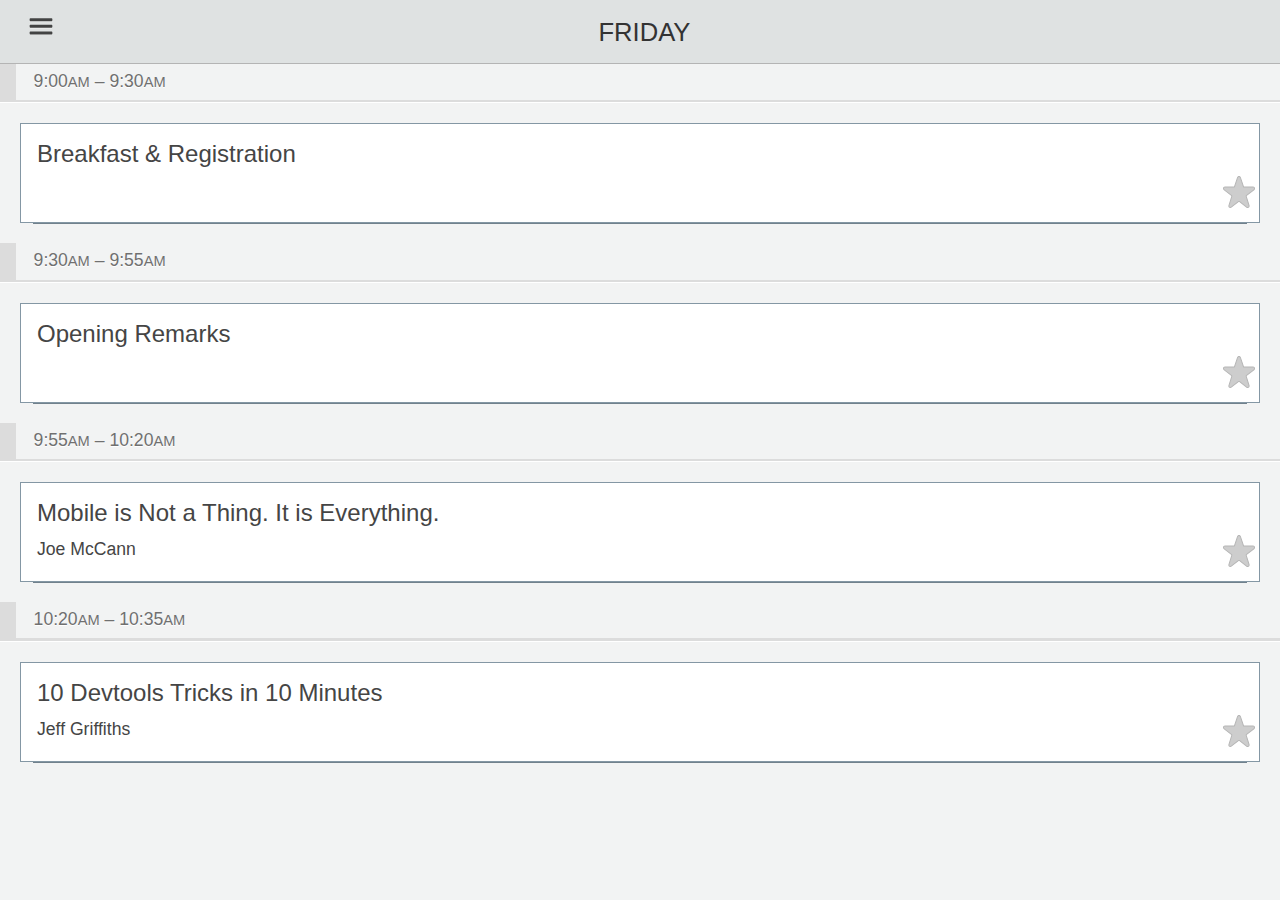
<file: index.html>
<!DOCTYPE HTML>
<!--
Copyright (c) 2013 Adobe Systems Incorporated. All rights reserved.

Licensed under the Apache License, Version 2.0 (the "License");
you may not use this file except in compliance with the License.
You may obtain a copy of the License at

http://www.apache.org/licenses/LICENSE-2.0

Unless required by applicable law or agreed to in writing, software
distributed under the License is distributed on an "AS IS" BASIS,
WITHOUT WARRANTIES OR CONDITIONS OF ANY KIND, either express or implied.
See the License for the specific language governing permissions and
limitations under the License.
-->
<html>
<head>
    <meta http-equiv="content-type" content="text/html; charset=utf-8">
    <meta name="viewport" content="user-scalable=no, initial-scale=1, width=device-width, height=device-height" />
    <meta name="apple-mobile-web-app-capable" content="yes" />
    
    <title>CssConf</title>
    <link rel="stylesheet" href="css/pull-to-action.css" type="text/css" media="screen" charset="utf-8">
    <link rel="stylesheet" href="css/anyconference.css" type="text/css" media="screen" charset="utf-8">
</head>
<body>

    <div id="main"></div>
    
    <!--<script src="cordova-2.7.0.js"></script>-->
    <script src="js/third-party/jquery-2.0.1.js"></script>
    <script src="js/third-party/underscore.js"></script>
    <script src="js/third-party/backbone.js"></script>
    <script src="js/third-party/backbone.layoutmanager.js"></script>
    <script src="js/third-party/Points.js"></script>
    <script src="js/third-party/moment.min.js"></script>
    <script src="js/third-party/iscroll.js"></script>
    <script src="js/app/components/pull-to-action.js"></script>
    <script data-main="js/app.js" src="js/third-party/require.js"></script>
</body>
</html>
</file>
<file: css/pull-to-action.css>
/*
Copyright (c) 2013 Adobe Systems Incorporated. All rights reserved.

Licensed under the Apache License, Version 2.0 (the "License");
you may not use this file except in compliance with the License.
You may obtain a copy of the License at

http://www.apache.org/licenses/LICENSE-2.0

Unless required by applicable law or agreed to in writing, software
distributed under the License is distributed on an "AS IS" BASIS,
WITHOUT WARRANTIES OR CONDITIONS OF ANY KIND, either express or implied.
See the License for the specific language governing permissions and
limitations under the License.
*/
.pta-wrapper {
  height: 100%;
  overflow-y: auto;
  -webkit-overflow-scrolling: touch;
  position: relative;
}


.pta-scroller{
  min-height: 100%;
  -webkit-transform: translateZ(0);
}

.pta-message {
  box-sizing: border-box;
  -webkit-perspective: 600;
  
  height: 5rem;
  width: 100%;
  color: black;

  /* Position not 'absolute' because iOS would add the element's height to the container's content box when it's negatively offset at the bottom. Bug? */
  position: fixed; 
  z-index: -1;
  left: 0;
  bottom: -5rem;
}

.pta-release,
.pta-pull {
  display: block;
  width: 100%;
  position: absolute;
  padding: 1rem 2rem;
  -webkit-transition: -webkit-transform 0.3s ease-out;
  -webkit-backface-visibility: hidden;
  background: black;
}

.pta-release{
  -webkit-transform: rotateX(-180deg);
  background: crimson;
}

.pta-state-release .pta-pull{
  -webkit-transform: rotateX(180deg);
}
.pta-state-release .pta-release{
  -webkit-transform: rotateX(0);
}
</file>
<file: css/anyconference.css>
/*
Copyright (c) 2013 Adobe Systems Incorporated. All rights reserved.

Licensed under the Apache License, Version 2.0 (the "License");
you may not use this file except in compliance with the License.
You may obtain a copy of the License at

http://www.apache.org/licenses/LICENSE-2.0

Unless required by applicable law or agreed to in writing, software
distributed under the License is distributed on an "AS IS" BASIS,
WITHOUT WARRANTIES OR CONDITIONS OF ANY KIND, either express or implied.
See the License for the specific language governing permissions and
limitations under the License.
*/
#content {
    position: absolute;
    top: 4rem;
    left: 0;
    bottom: 0;
    width: 100%;
    overflow: hidden;
    background: #fff;
}

.all-details-wrap {
    position: absolute;
    width: 100%;
    top: 0;
    bottom: 0;
}

.item-details-wrap {
    position: absolute;
    width: 100%;
    top: 0;
    bottom: 0;
    overflow: auto;
    -webkit-overflow-scrolling: touch;
}

.anyconf-utils-right input[type="checkbox"]:checked + .topcoat-checkbox-label-star.topcoat-checkbox-label--right:after,
.anyconf-utils-right input[type="checkbox"]:checked + .topcoat-checkbox-label-heart.topcoat-checkbox-label--right:after {
    margin-left: -1px;
    background-size: 27px;
    margin-top: 1px;
}

.fixed {
    position: fixed
}

.top {
    top: 0
}

.item-list,
.item-page,
.item-details {
  position: absolute;
  top: 0;
  left: 0;
  width: 100%;
  height: 100%;
  background: #ddd;
}
.anyconf-list__item .anyconf-list-label {
  padding: 0;
}
.topcoat-icon--arrow {
  height: 3.3rem;
  width: 50px;
  border-right: 1px solid #fff;
  vertical-align: top;
  background-image: url("../img/arrowdown.svg");
  background-position: center;
}
.topcoat-icon--blank {
  height: 3.3rem;
  width: 50px;
  border-right: 1px solid transparent;
  vertical-align: top;
}
.topcoat-icon--left-arrow {
    background-size: 40px;
    background-image: url("../img/arrowleft.svg");
    background-position: 50% 50%;
}
.topcoat-icon--star {
  height: 3.3rem;
  width: 50px;
  vertical-align: top;
  background-size: 40px;
  background-image: url("../img/staroff.svg");
  background-position: center;
}
.topcoat-icon--heart {
  height: 3.3rem;
  width: 50px;
  vertical-align: top;
  background-size: 40px;
  background-image: url("../img/heartoff.svg");
  background-position: center;
}

body {
  margin: 0;
  padding: 0;
  background: #000;
  color: #000;
  font: 16px helvetica, arial, sans-serif;
  font-weight: 200;
  /* This breaks custom fonts on Android -adeveria */
  /* text-rendering: optimizeLegibility; */
}


.topcoat-icon--menu-stack {
  background: url("../img/hamburger_dark.svg") no-repeat;
  -webkit-background-size: cover;
  -moz-background-size: cover;
  background-size: cover;
}


.quarter {
  width: 25%;
}
.half {
  width: 50%;
}
.three-quarters {
  width: 75%;
}
.third {
  width: 33.333%;
}
.two-thirds {
  width: 66.666%;
}
.full {
  width: 100%;
}


.left {
  text-align: left;
}
.center {
  text-align: center;
}
.right {
  text-align: right;
}


.reset-ui {
  -webkit-box-sizing: border-box;
  -moz-box-sizing: border-box;
  box-sizing: border-box;
  -webkit-background-clip: padding;
  -moz-background-clip: padding;
  background-clip: padding-box;
  position: relative;
  display: inline-block;
  vertical-align: top;
  padding: 0;
  margin: 0;
  font: inherit;
  color: inherit;
  background: transparent;
  border: none;
  cursor: default;
  -webkit-user-select: none;
  -moz-user-select: none;
  -ms-user-select: none;
  user-select: none;
  -o-text-overflow: ellipsis;
  text-overflow: ellipsis;
  white-space: nowrap;
  overflow: hidden;
}


.js-page-overlay,
.js-menu-overlay {
  position: absolute;
  top: 0;
  left: 0;
  width: 100%;
  height: 100%;
  opacity: 1;
  -webkit-transform: translateZ(0);
  -webkit-transition: opacity 0.2s;
  background: rgba(0,0,0,0.5);
}

.js-menu-overlay {
    z-index: 25;
}

.js-details-transition {
  -webkit-transition: all 0.3s;
}

.js-overlay-transition-out {
  -webkit-transition: opacity 0.5s;
  opacity: 0;
}

.js-page-overlay-removed {
  opacity: 0;
  -webkit-transition: opacity 0.3s;
}
.js-page-transition-in {
  -webkit-transition: all 0.2s;
  -webkit-transform: none;
}
.js-page-transition-out {
  -webkit-transition: all 0.2s;
  -webkit-transform: translateY(-100%) translateZ(0);
}
.js-menu-transition-in {
    -webkit-transition: all 0.2s;
    -webkit-transform: none;
}
.js-menu-transition-out {
    -webkit-transition: all 0.2s;
}

.js-menu-overlay-hidden {
    opacity: 0;
}

.js-menu-overlay-shown {
    opacity: 1;
}

.anyconf-label-status--next {
  text-align: right;
  background: #2d3033;
}
.anyconf-label-status--next:after {
  position: absolute;
  right: 0;
  top: 0;
  height: 90%;
  content: "UP NEXT";
  line-height: 2rem;
  font-size: 2rem;
  font-family: Helvetica;
  font-weight: 100;
  padding: 0.07rem 0.7rem;
  color: #fff;
  background: #2d3033;
  text-shadow: 0px -1px 0px #51740a;
}

.topcoat-view {
  border-radius: 6px;
}
.topcoat-navigation-bar__title {
  font-family: Helvetica;
  text-transform: uppercase;
  text-shadow: 0px 1px 0px #fff;
}
.topcoat-checkbox-label--left:before {
  margin-right: 15px;
}
.topcoat-checkbox-label--right:after {
  margin-left: 15px;
}
.topcoat-checkbox-label--left,
.topcoat-checkbox-label--right {
  box-sizing: border-box;
  padding: 0 1.25rem;
  margin: 5px;
  outline: none;
  font: 1em "Source Sans", helvetica, arial, sans-serif;
  font-weight: 200;
  line-height: 30px;
  vertical-align: top;
  user-select: none;
  -webkit-touch-callout: none;
  -webkit-user-select: none;
}
.topcoat-not-checkbox {
  color: #454545;
  padding: 0 1.25rem;
  text-shadow: 0 1px #fff;
  background-color: #fff;
  box-shadow: inset 0 1px #fff;
  border: 1px solid #a5a8a8;
  border-radius: 5px;
}
.topcoat-overlay {
  position: fixed;
  top: 30%;
  width: auto;
  height: auto;
  margin-left: 30%;
  margin-right: 30%;
  padding: 10px;
  text-align: center;
  background-color: rgba(51,51,51,0.9);
}

/*
 Button
 ------

 :active - Active state

 .is-active - Simulates an active state on mobile devices

 :disabled - Disabled state

 .is-disabled - Simulates a disabled state on mobile devices

    <a class="topcoat-button">Button</a>
    <a class="topcoat-button is-active">Button</a>
    <a class="topcoat-button is-disabled">Button</a>
*/
.topcoat-button,
.topcoat-button--quiet,
.topcoat-button--large,
.topcoat-button--large--quiet,
.topcoat-button--cta,
.topcoat-button--large--cta {
  position: relative;
  display: inline-block;
  vertical-align: top;
  -webkit-box-sizing: border-box;
  -moz-box-sizing: border-box;
  box-sizing: border-box;
  -webkit-background-clip: padding;
  -moz-background-clip: padding;
  background-clip: padding-box;
  padding: 0;
  margin: 0;
  font: inherit;
  color: inherit;
  background: transparent;
  border: none;
  cursor: default;
  -webkit-user-select: none;
  -moz-user-select: none;
  -ms-user-select: none;
  user-select: none;
  -o-text-overflow: ellipsis;
  text-overflow: ellipsis;
  white-space: nowrap;
  overflow: hidden;
  padding: 0 1.25rem;
  font-size: 16px;
  line-height: 3rem;
  letter-spacing: 1px;
  color: #454545;
  text-shadow: 0 1px #fff;
  vertical-align: top;
  background-color: #fff;
  -webkit-box-shadow: inset 0 1px #fff;
  box-shadow: inset 0 1px #fff;
  border: 1px solid #a5a8a8;
  -webkit-border-radius: 6px;
  border-radius: 6px;
}
.topcoat-button:active,
.topcoat-button.is-active,
.topcoat-button--large:active,
.topcoat-button--large.is-active {
  background-color: #d3d7d7;
  -webkit-box-shadow: inset 0 1px rgba(0,0,0,0.12);
  box-shadow: inset 0 1px rgba(0,0,0,0.12);
}
.topcoat-button:disabled,
.topcoat-button.is-disabled {
  opacity: 0.3;
  cursor: default;
  pointer-events: none;
}
/*
 Quiet Button
 ------------

 :active - Quiet button active state

 .is-active - Simulates active state for a quiet button on touch interfaces

 :disabled - Disabled state

 .is-disabled - Simulates disabled state

    <a class="topcoat-button--quiet">Button</a>
    <a class="topcoat-button--quiet is-active">Button</a>
    <a class="topcoat-button--quiet is-disabled">Button</a>
*/
.topcoat-button--quiet {
  background: transparent;
  border: 1px solid transparent;
  -webkit-box-shadow: none;
  box-shadow: none;
}
.topcoat-button--quiet:active,
.topcoat-button--quiet.is-active,
.topcoat-button--large--quiet:active,
.topcoat-button--large--quiet.is-active {
  color: #454545;
  text-shadow: 0 1px #fff;
  background-color: #d3d7d7;
  border: 1px solid #a5a8a8;
  -webkit-box-shadow: inset 0 1px rgba(0,0,0,0.12);
  box-shadow: inset 0 1px rgba(0,0,0,0.12);
}
.topcoat-button--quiet:disabled,
.topcoat-button--quiet.is-disabled {
  opacity: 0.3;
  cursor: default;
  pointer-events: none;
}
/*
 Large Button
 ------------

 :active - Active state

 .is-active - Simulates active state touch interfaces

 :disabled - Disabled state

 .is-disabled - Simulates disabled state

    <a class="topcoat-button--large" >Button</a>
    <a class="topcoat-button--large is-active" >Button</a>
    <a class="topcoat-button--large is-disabled" >Button</a>
*/
.topcoat-button--large,
.topcoat-button--large--quiet {
  font-size: 2.5rem;
  line-height: 4rem;
}
.topcoat-button--large:disabled,
.topcoat-button--large.is-disabled {
  opacity: 0.3;
  cursor: default;
  pointer-events: none;
}
/*
 Large Quiet Button
 ------------------

 :active - Active state

 .is-pressed - Simulates active state on touch interfaces

 :disabled - Disabled state

 .is-disabled - Simulates disabled state


    <a class="topcoat-button--large--quiet" >Button</a>
    <a class="topcoat-button--large--quiet is-active" >Button</a>
    <a class="topcoat-button--large--quiet is-disabled" >Button</a>
*/
.topcoat-button--large--quiet {
  background: transparent;
  border: 1px solid transparent;
  -webkit-box-shadow: none;
  box-shadow: none;
}
.topcoat-button--large--quiet:disabled,
.topcoat-button--large--quiet.is-disabled {
  opacity: 0.3;
  cursor: default;
  pointer-events: none;
}
/*
 Call To Action Button
 ---------------------

 :active - Active state

 .is-pressed - Simulates active state on touch interfaces

 :disabled - Disabled state

 .is-disabled - Simulates disabled state


    <a class="topcoat-button--cta" >Button</a>
    <a class="topcoat-button--cta is-active" >Button</a>
    <a class="topcoat-button--cta is-disabled" >Button</a>

*/
.topcoat-button--cta,
.topcoat-button--large--cta {
  border: 1px solid #143250;
  background-color: #288edf;
  -webkit-box-shadow: inset 0 1px rgba(255,255,255,0.36);
  box-shadow: inset 0 1px rgba(255,255,255,0.36);
  color: #fff;
  font-weight: 500;
  text-shadow: 0 -1px rgba(0,0,0,0.36);
}
.topcoat-button--cta:active,
.topcoat-button--cta.is-active,
.topcoat-button--large--cta:active,
.topcoat-button--large--cta.is-active {
  background-color: #0380e8;
  -webkit-box-shadow: inset 0 1px rgba(0,0,0,0.12);
  box-shadow: inset 0 1px rgba(0,0,0,0.12);
}
.topcoat-button--cta:disabled,
.topcoat-button--cta.is-disabled {
  opacity: 0.3;
  cursor: default;
  pointer-events: none;
}
/*
 Large Call To Action Button
 ---------------------------

 :active - Active state

 .is-active - Simulates active state touch interfaces

 :disabled - Disabled state

 .is-disabled - Simulates disabled state

    <a class="topcoat-button--large--cta" >Button</a>
    <a class="topcoat-button--large--cta is-active" >Button</a>
    <a class="topcoat-button--large--cta is-disabled" >Button</a>
*/
.topcoat-button--large--cta {
  font-size: 2.5rem;
  line-height: 4rem;
}
.topcoat-button--large-cta:disabled,
.topcoat-button--large--cta.is-disabled {
  opacity: 0.3;
  cursor: default;
  pointer-events: none;
}


/*
Copyright 2012 Adobe Systems Inc.;
Licensed under the Apache License, Version 2.0 (the "License");
you may not use this file except in compliance with the License.
You may obtain a copy of the License at

http://www.apache.org/licenses/LICENSE-2.0

Unless required by applicable law or agreed to in writing, software
distributed under the License is distributed on an "AS IS" BASIS,
WITHOUT WARRANTIES OR CONDITIONS OF ANY KIND, either express or implied.
See the License for the specific language governing permissions and
limitations under the License.
*/


/*
 Icon Button
 -----------

 :active - Active state

 .is-active - Simulates an active state on mobile devices

 :disabled - Disabled state

 .is-disabled - Simulates a disabled state on mobile devices

    <a class="topcoat-icon-button">
        <span class="topcoat-icon topcoat-icon--menu-stack"></span>
    </a>

    <a class="topcoat-icon-button is-active">
      <span class="topcoat-icon topcoat-icon--menu-stack"></span>
    </a>

    <a class="topcoat-icon-button is-disabled">
      <span class="topcoat-icon topcoat-icon--menu-stack"></span>
    </a>
*/
.topcoat-icon-button,
.topcoat-icon-button--quiet,
.topcoat-icon-button--large,
.topcoat-icon-button--large--quiet {
  position: relative;
  display: inline-block;
  vertical-align: top;
  -webkit-box-sizing: border-box;
  -moz-box-sizing: border-box;
  box-sizing: border-box;
  -webkit-background-clip: padding;
  -moz-background-clip: padding;
  background-clip: padding-box;
  padding: 0;
  margin: 0;
  font: inherit;
  color: inherit;
  background: transparent;
  border: none;
  cursor: default;
  -webkit-user-select: none;
  -moz-user-select: none;
  -ms-user-select: none;
  user-select: none;
  -o-text-overflow: ellipsis;
  text-overflow: ellipsis;
  white-space: nowrap;
  overflow: hidden;
  padding: 0 0.75rem;
  line-height: 3rem;
  letter-spacing: 1px;
  color: #454545;
  text-shadow: 0 1px #fff;
  vertical-align: baseline;
  background-color: #fff;
  -webkit-box-shadow: inset 0 1px #fff;
  box-shadow: inset 0 1px #fff;
  border: 1px solid #a5a8a8;
  -webkit-border-radius: 6px;
  border-radius: 6px;
}
.topcoat-icon-button:active,
.topcoat-icon-button.is-active {
  background-color: #d3d7d7;
  -webkit-box-shadow: inset 0 1px rgba(0,0,0,0.12);
  box-shadow: inset 0 1px rgba(0,0,0,0.12);
}
.topcoat-icon-button:disabled,
.topcoat-icon-button.is-disabled {
  opacity: 0.3;
  cursor: default;
  pointer-events: none;
}
/*
 Quiet Icon Button
 -----------------

 :active - Button active state

 .is-active - Simulates active state for a button on touch interfaces

 :disabled - Disabled state

 .is-disabled - Simulates disabled state

    <a class="topcoat-icon-button--quiet">
        <span class="topcoat-icon topcoat-icon--menu-stack"></span>
    </a>

    <a class="topcoat-icon-button--quiet is-active">
      <span class="topcoat-icon topcoat-icon--menu-stack"></span>
    </a>

    <a class="topcoat-icon-button--quiet is-disabled">
      <span class="topcoat-icon topcoat-icon--menu-stack"></span>
    </a>
*/
.topcoat-icon-button--quiet {
  background: transparent;
  border: 1px solid transparent;
  -webkit-box-shadow: none;
  box-shadow: none;
}
.topcoat-icon-button--quiet:active,
.topcoat-icon-button--quiet.is-active,
.topcoat-icon-button--large--quiet:active,
.topcoat-icon-button--large--quiet.is-active {
  color: #454545;
  text-shadow: 0 1px #fff;
  background-color: #d3d7d7;
  border: 1px solid #a5a8a8;
  -webkit-box-shadow: inset 0 1px rgba(0,0,0,0.12);
  box-shadow: inset 0 1px rgba(0,0,0,0.12);
}
.topcoat-icon-button--quiet:disabled,
.topcoat-icon-button--quiet.is-disabled {
  opacity: 0.3;
  cursor: default;
  pointer-events: none;
}
/*
 Large Icon Button
 -----------------

 :active - Active state

 .is-active - Simulates an active state on mobile devices

 :disabled - Disabled state

 .is-disabled - Simulates a disabled state on mobile devices

    <a class="topcoat-icon-button--large">
        <span class="topcoat-icon--large topcoat-icon--menu-stack"></span>
    </a>

    <a class="topcoat-icon-button--large is-active">
      <span class="topcoat-icon--large topcoat-icon--menu-stack"></span>
    </a>

    <a class="topcoat-icon-button--large is-disabled">
      <span class="topcoat-icon--large topcoat-icon--menu-stack"></span>
    </a>
*/
.topcoat-icon-button--large,
.topcoat-icon-button--large--quiet {
  width: 4rem;
  height: 4rem;
  line-height: 4rem;
}
.topcoat-icon-button--large:active,
.topcoat-icon-button--large.is-active {
  background-color: #d3d7d7;
  -webkit-box-shadow: inset 0 1px rgba(0,0,0,0.12);
  box-shadow: inset 0 1px rgba(0,0,0,0.12);
}
.topcoat-icon-button--large:disabled,
.topcoat-icon-button--large.is-disabled {
  opacity: 0.3;
  cursor: default;
  pointer-events: none;
}
/*
 Large Quiet Icon Button
 -----------------------

 :active - Active state

 .is-active - Simulates an active state on mobile devices

 :disabled - Disabled state

 .is-disabled - Simulates a disabled state on mobile devices

    <a class="topcoat-icon-button--large--quiet">
        <span class="topcoat-icon--large topcoat-icon--menu-stack"></span>
    </a>

    <a class="topcoat-icon-button--large--quiet is-active">
      <span class="topcoat-icon--large topcoat-icon--menu-stack"></span>
    </a>

    <a class="topcoat-icon-button--large--quiet is-disabled">
      <span class="topcoat-icon--large topcoat-icon--menu-stack"></span>
    </a>
*/
.topcoat-icon-button--large--quiet {
  background: transparent;
  border: 1px solid transparent;
  -webkit-box-shadow: none;
  box-shadow: none;
}
.topcoat-icon-button--large--quiet:disabled,
.topcoat-icon-button--large--quiet.is-disabled {
  opacity: 0.3;
  cursor: default;
  pointer-events: none;
}
.topcoat-icon,
.topcoat-icon--large {
  position: relative;
  display: inline-block;
  vertical-align: top;
  overflow: hidden;
  width: 1.5rem;
  height: 1.5rem;
  vertical-align: middle;
}
.topcoat-icon--large {
  width: 2.5rem;
  height: 2.5rem;
}


/*
Copyright 2012 Adobe Systems Inc.;
Licensed under the Apache License, Version 2.0 (the "License");
you may not use this file except in compliance with the License.
You may obtain a copy of the License at

http://www.apache.org/licenses/LICENSE-2.0

Unless required by applicable law or agreed to in writing, software
distributed under the License is distributed on an "AS IS" BASIS,
WITHOUT WARRANTIES OR CONDITIONS OF ANY KIND, either express or implied.
See the License for the specific language governing permissions and
limitations under the License.
*/


/*
 List
 ------------

    <div class="topcoat-list__container">
      <h3 class="topcoat-list__header">Category</h3>
      <ul class="topcoat-list">
        <li class="topcoat-list__item--first">
          Item
        </li>
        <li class="topcoat-list__item">
          Item
        </li>
        <li class="topcoat-list__item">
          Item
        </li>
      </ul>
    </div>

*/
.topcoat-list__container {
  padding: 0;
  margin: 0;
  font: inherit;
  color: inherit;
  background: transparent;
  border: none;
  cursor: default;
  -webkit-user-select: none;
  -moz-user-select: none;
  -ms-user-select: none;
  user-select: none;
  overflow: auto;
  -webkit-overflow-scrolling: touch;
  border-top: none;
  border-bottom: 1px solid #eff1f1;
  background-color: #f2f3f3;
}
.topcoat-list__header {
  margin: 0;
  padding: 4px 20px;
  font-size: 0.9em;
  font-weight: 400;
  background-color: #cccfcf;
  color: #656565;
  text-shadow: 0 1px 0 rgba(255,255,255,0.5);
  border-top: solid 1px rgba(255,255,255,0.5);
  border-bottom: solid 1px rgba(255,255,255,0.23);
}
.topcoat-list {
  padding: 0;
  margin: 0;
  list-style-type: none;
  border-top: none;
  color: #454545;
}
.topcoat-list__item,
.topcoat-list__item--first {
  margin: 0;
  padding: 0;
  padding: 1.25rem;
  border-top: 1px solid #fff;
  border-bottom: none;
}
.topcoat-list__item--first {
  border-top: var-border-top--list-item--first;
}


/*
Copyright 2012 Adobe Systems Inc.;
Licensed under the Apache License, Version 2.0 (the "License");
you may not use this file except in compliance with the License.
You may obtain a copy of the License at

http://www.apache.org/licenses/LICENSE-2.0

Unless required by applicable law or agreed to in writing, software
distributed under the License is distributed on an "AS IS" BASIS,
WITHOUT WARRANTIES OR CONDITIONS OF ANY KIND, either express or implied.
See the License for the specific language governing permissions and
limitations under the License.
*/


/*
Navigation Bar
--------------

    <div class="topcoat-navigation-bar">
        <div class="topcoat-navigation-bar__item left quarter">
            <a class="topcoat-icon-button--quiet">
              <span class="topcoat-icon topcoat-icon--menu-stack"></span>
            </a>
        </div>
        <div class="topcoat-navigation-bar__item center half">
            <h1 class="topcoat-navigation-bar__title">Header</h1>
        </div>
        <div class="topcoat-navigation-bar__item right quarter">
            <a class="topcoat-icon-button--quiet">
              <span class="topcoat-icon topcoat-icon--edit"></span>
            </a>
        </div>
    </div>
*/
.topcoat-navigation-bar {
  -webkit-box-sizing: border-box;
  -moz-box-sizing: border-box;
  box-sizing: border-box;
  -webkit-background-clip: padding;
  -moz-background-clip: padding;
  background-clip: padding-box;
  padding: 0;
  margin: 0;
  font: inherit;
  color: inherit;
  background: transparent;
  border: none;
  cursor: default;
  -webkit-user-select: none;
  -moz-user-select: none;
  -ms-user-select: none;
  user-select: none;
  height: 4rem;
  padding-left: 1rem;
  padding-right: 1rem;
  background: #fff;
  color: #333;
  -webkit-box-shadow: inset 0 -1 #b9bcbc, 0 1px rgba(0,0,0,0.95);
  box-shadow: inset 0 -1 #b9bcbc, 0 1px rgba(0,0,0,0.95);
}
.topcoat-navigation-bar__item {
  -webkit-box-sizing: border-box;
  -moz-box-sizing: border-box;
  box-sizing: border-box;
  -webkit-background-clip: padding;
  -moz-background-clip: padding;
  background-clip: padding-box;
  position: relative;
  display: inline-block;
  vertical-align: top;
  padding: 0;
  margin: 0;
  font: inherit;
  color: inherit;
  background: transparent;
  border: none;
  margin: var-margin;
  line-height: 4rem;
  vertical-align: top;
}
.topcoat-navigation-bar__title {
  padding: 0;
  margin: 0;
  font: inherit;
  color: inherit;
  background: transparent;
  border: none;
  -o-text-overflow: ellipsis;
  text-overflow: ellipsis;
  white-space: nowrap;
  overflow: hidden;
  font-size: 2.5rem;
  font-weight: 200;
  color: #333;
}


/*
Copyright 2012 Adobe Systems Inc.;
Licensed under the Apache License, Version 2.0 (the "License");
you may not use this file except in compliance with the License.
You may obtain a copy of the License at

http://www.apache.org/licenses/LICENSE-2.0

Unless required by applicable law or agreed to in writing, software
distributed under the License is distributed on an "AS IS" BASIS,
WITHOUT WARRANTIES OR CONDITIONS OF ANY KIND, either express or implied.
See the License for the specific language governing permissions and
limitations under the License.
*/


/*
 Search Input
 ------------

 :disabled - Disabled state

 .is-disabled - Simulates a disabled state

    <input type="search" value="" placeholder="search" class="topcoat-search-input">
    <input type="search is-disabled" value="" placeholder="search" class="topcoat-search-input">

 */
.topcoat-search-input,
.topcoat-search-input--large {
  vertical-align: top;
  -webkit-box-sizing: border-box;
  -moz-box-sizing: border-box;
  box-sizing: border-box;
  padding: 0 1.25rem;
  -webkit-border-radius: 6px;
  border-radius: 6px;
  margin: 5px;
  height: 3rem;
  font: inherit;
  font-weight: 200;
  outline: none;
  border: 1px solid #a5a8a8;
  background-color: #fff;
  -webkit-box-shadow: inset 0 1px rgba(0,0,0,0.12);
  box-shadow: inset 0 1px rgba(0,0,0,0.12);
  color: #454545;
  -webkit-appearance: none;
  padding: 0 0 0 2.7em;
  -webkit-border-radius: 30px;
  border-radius: 30px;
  background-image: url("../img/search.svg");
  background-position: 1em center;
  background-repeat: no-repeat;
  -webkit-background-size: 16px;
  -moz-background-size: 16px;
  background-size: 16px;
}
.topcoat-search-input:focus,
.topcoat-search-input--large:focus {
  background-color: #fff;
  color: var-color-focus;
}
.topcoat-search-input::-webkit-search-cancel-button,
.topcoat-search-input::-webkit-search-decoration {
  margin-right: 5px;
}
.topcoat-search-input:focus::-webkit-input-placeholder,
.topcoat-search-input:focus::-webkit-input-placeholder {
  color: #c6c8c8;
}
.topcoat-search-input:disabled,
.topcoat-search-input.is-disabled {
  opacity: 0.3;
  cursor: default;
  pointer-events: none;
}
/*
 Large Search Input
 ------------------

 :disabled - Disabled state

 .is-disabled - Simulates a disabled state

    <input type="search"  value="" placeholder="search" class="topcoat-search-input--large">
    <input type="search"  value="" placeholder="search" class="topcoat-search-input--large .is-disabled">

*/
.topcoat-search-input--large {
  height: 4rem;
  font-size: 2.5rem;
  font-weight: 200;
  padding-left: 2.8em;
  -webkit-border-radius: 40px;
  border-radius: 40px;
  background-position: 1.2em center;
  -webkit-background-size: 2.5rem;
  -moz-background-size: 2.5rem;
  background-size: 2.5rem;
}
.topcoat-search-input--large:disabled,
.topcoat-search-input--large.is-disabled {
  opacity: 0.3;
  cursor: default;
  pointer-events: none;
}


/*
Copyright 2012 Adobe Systems Inc.;
Licensed under the Apache License, Version 2.0 (the "License");
you may not use this file except in compliance with the License.
You may obtain a copy of the License at

http://www.apache.org/licenses/LICENSE-2.0

Unless required by applicable law or agreed to in writing, software
distributed under the License is distributed on an "AS IS" BASIS,
WITHOUT WARRANTIES OR CONDITIONS OF ANY KIND, either express or implied.
See the License for the specific language governing permissions and
limitations under the License.
*/

.topcoat-view {
  border-radius: 6px;
}
.topcoat-navigation-bar__title {
  font-family: Helvetica;
  text-transform: uppercase;
  text-shadow: 0px 1px 0px #fff;
  
  text-transform: none;
  text-shadow: none;
}
.anyconf-label-status {
  position: relative;
  background: #dcdcdc;
  height: 2.4rem;
  padding: 0;
  border: none;
  padding-left: 1rem;
  font-size: 1rem;
  box-sizing: border-box;
}
.anyconf-label-status--next {
  text-align: right;
  background: #2d3033;
}
.anyconf-label-status--next:after {
  position: absolute;
  right: 0;
  top: 0;
  height: 90%;
  content: "UP NEXT";
  line-height: 2rem;
  font-size: 2rem;
  font-family: Helvetica;
  font-weight: 100;
  padding: 0.07rem 0.7rem;
  color: #fff;
  background: #2d3033;
  text-shadow: 0px -1px 0px #51740a;
}
.anyconf-label-status--current {
  text-align: right;
  background: #2aa84c;
}
.anyconf-label-status--current:after {
  position: absolute;
  right: 0;
  top: 0;
  height: 90%;
  content: "NOW";
  line-height: 2rem;
  font-size: 2rem;
  font-family: Helvetica;
  font-weight: 100;
  padding: 0.07rem 0.7rem;
  color: #fff;
  background: #2aa84c;
  text-shadow: 0px -1px 0px #51740a;
}
.anyconf-label-time {
  display: block;
  color: #707070;
  background: #f2f3f3;
  line-height: 1em;
  font-size: 1.1rem;
  padding: 0.5em 1em;
  text-shadow: 0px 1px 0px #fff;
}
.anyconf-label-title {
  font-weight: 200;
  margin: 0;
  padding-bottom: 0.5em;
}
.anyconf-label-speaker {
  font-size: 1.1rem;
}
.topcoat-card {
  position: relative;
  display: table;
  box-sizing: border-box;
  width: 100%;
  min-height: 8rem;
  padding: 1rem;
  background: #fff;
  border: 1px solid #8497a4;
}
.topcoat-card:after {
  display: block;
  position: absolute;
  margin-bottom: -0.75rem;
  margin-left: 1%;
  bottom: 0;
  left: 0;
  content: '';
  width: 98%;
  height: 10px;
  border-top: 1px solid #71818c;
}
.topcoat-card-content {
  display: table-cell;
  vertical-align: middle;
}
.topcoat-card-components {
  position: absolute;
  bottom: 0;
  right: 0;
}
input[type="checkbox"] {
  display: none;
}
.topcoat-checkbox-label--left:before,
.topcoat-checkbox-label--right:after {
  background-position: left -37px;
}
input[type="checkbox"]:checked + .topcoat-checkbox-label--left:before,
input[type="checkbox"]:checked + .topcoat-checkbox-label--right:after {
  background-position: left -2px;
}
input[type="checkbox"]:disabled + label {
  opacity: 0.3;
  cursor: default;
  pointer-events: none;
}
.topcoat-checkbox-label--left:before,
.topcoat-checkbox-label--right:after {
  content: "";
  display: inline-block;
  width: 37px;
  height: 31px;
  background-repeat: no-repeat;
  background-size: 37px;
  cursor: pointer;
}
.topcoat-checkbox-label--left:before {
  margin-right: 15px;
}
.topcoat-checkbox-label--right:after {
  margin-left: 15px;
}
.topcoat-checkbox-label--left,
.topcoat-checkbox-label--right {
  box-sizing: border-box;
  padding: 0 1.25rem;
  margin: 5px;
  outline: none;
  font: 1em "Source Sans", helvetica, arial, sans-serif;
  font-weight: 200;
  line-height: 30px;
  vertical-align: top;
  user-select: none;
  -webkit-touch-callout: none;
  -webkit-user-select: none;
}
.topcoat-not-checkbox {
  color: #454545;
  padding: 0 1.25rem;
  text-shadow: 0 1px #fff;
  background-color: #fff;
  box-shadow: inset 0 1px #fff;
  border: 1px solid #a5a8a8;
  border-radius: 5px;
}
.topcoat-checkbox-label-star {
  padding: 0;
  margin: 0px;
  outline: none;
  user-select: none;
  -webkit-touch-callout: none;
  -webkit-user-select: none;
}
.topcoat-checkbox-label-star.topcoat-checkbox-label--left:before,
.topcoat-checkbox-label-star.topcoat-checkbox-label--right:after {
  background-position: center;
  background-size: 40px;
  width: 40px;
  height: 40px;
  background-image: url("../img/staroff.svg");
}
input[type="checkbox"]:checked + .topcoat-checkbox-label-star.topcoat-checkbox-label--left:before,
input[type="checkbox"]:checked + .topcoat-checkbox-label-star.topcoat-checkbox-label--right:after {
  background-image: url("../img/staron.svg");
}
.topcoat-checkbox-label-heart {
  padding: 0;
  margin: 0px;
  outline: none;
  user-select: none;
  -webkit-touch-callout: none;
  -webkit-user-select: none;
}
.topcoat-checkbox-label-heart.topcoat-checkbox-label--left:before,
.topcoat-checkbox-label-heart.topcoat-checkbox-label--right:after {
  background-position: center;
  background-size: 40px;
  width: 40px;
  height: 40px;
  background-image: url("../img/heartoff.svg");
}
input[type="checkbox"]:checked + .topcoat-checkbox-label-heart.topcoat-checkbox-label--left:before,
input[type="checkbox"]:checked + .topcoat-checkbox-label-heart.topcoat-checkbox-label--right:after {
  background-image: url("../img/hearton.svg");
}
.anyconf-list {
  margin: 2rem 0 1rem;
  padding: 0;
  list-style: none;
}
.anyconf-list__header {
  position: relative;
  width: 75%;
  height: 3.3rem;
  margin: 0;
  padding: 0;
  color: #fff;
  background: #209dc2;
  font-weight: normal;
  font-size: 2.5rem;
  font-family: Helvetica;
  text-transform: uppercase;
  list-style: none;
}
.anyconf-list__item {
  width: 75%;
  height: 3.3rem;
  line-height: 2.5rem;
  padding: 0;
  font-size: 1rem;
  font-weight: 400;
  background: #9dd4e4;
  border-top: none;
}
.anyconf-list-label {
  display: inline-block;
  padding: 0 1rem;
  height: 3.3rem;
  line-height: 3.3rem;
}
.anyconf-list__item .anyconf-list-label {
  padding: 0;
}
.topcoat-icon--arrow {
  height: 3.3rem;
  width: 50px;
  border-right: 1px solid #fff;
  vertical-align: top;
  background-image: url("../img/arrowdown.svg");
  background-position: center;
}
.topcoat-icon--blank {
  height: 3.3rem;
  width: 50px;
  border-right: 1px solid transparent;
  vertical-align: top;
}
.topcoat-icon--star {
  height: 3.3rem;
  width: 50px;
  vertical-align: top;
  background-size: 40px;
  background-image: url("../img/staroff.svg");
  background-position: center;
}
.topcoat-icon--heart {
  height: 3.3rem;
  width: 50px;
  vertical-align: top;
  background-size: 40px;
  background-image: url("../img/heartoff.svg");
  background-position: center;
}
.anyconf-label-date {
  margin: 0;
  font-family: Helvetica;
  text-align: center;
  font-weight: normal;
  font-size: 2rem;
  color: #cdcdcd;
}
.anyconf-label-location {
  margin: 0;
  font-family: Helvetica;
  text-align: center;
  font-weight: normal;
  font-size: 1.5rem;
  color: #cdcdcd;
}
.anyconf-list__container {
  background-color: transparent;
  border-bottom: none;
}
.anyconf-menu-title {
  margin-top: 6rem;
}
.anyconf-underline {
  width: 140px;
  background: #71818c;
  border: none;
  margin: 0 auto;
  height: 3px;
}
.anyconf-view-splash {
  display: table;
  width: 100%;
  height: 100%;
  background: #2d3033;
  border-radius: 6px;
}
.anyconf-title {
  margin: 0;
  line-height: 3.5rem;
  font-size: 3.5rem;
  font-family: Helvetica;
  font-weight: normal;
  text-transform: uppercase;
  text-align: center;
  color: #cdcdcd;
}
.anyconf-title-vcenter {
  display: table-cell;
  vertical-align: middle;
  position: relative;
  top: -3.5rem;
}
.anyconf-title--green {
  color: #2d3033;
}
.anyconf-view__container {
  padding: 20px;
  background-color: #f2f3f3;
}
.anyconf-view--bordered {
  border: 1px solid #71818c;
  border-bottom: none;
  background: #fff;
  padding: 1em;
}
.anyconf-view--bordered p {
  line-height: 1.7;
}
.anyconf-view--bordered-last {
  border-bottom: 1px solid #71818c;
}
.anyconf-utils-right {
  position: absolute;
  right: 10px;
  top: 0px;
}
.anyconf-condensed {
  font-family: Helvetica;
  text-transform: uppercase;
  font-size: 1.5rem;
  color: #333;
}
.anyconf-link-list {
  display: inline-block;
  list-style: none;
  margin-left: 1rem;
  margin-top: 0;
  padding: 0;
}
.anyconf-link-list li {
  margin-top: 0.5rem;
}
.anyconf-link {
  color: #209dc2;
}
.anyconf-link--twitter:before {
  display: inline-block;
  position: relative;
  top: 0.2rem;
  content: "";
  width: 20px;
  height: 20px;
  margin-right: 0.2rem;
  background-size: 100%;
  background-repeat: no-repeat;
  background-position: center;
  background-image: url("../img/twitter.svg");
}
.anyconf-link--url:before {
  display: inline-block;
  position: relative;
  top: 0.2rem;
  content: "";
  width: 20px;
  height: 20px;
  margin-right: 0.2rem;
  background-size: 100%;
  background-repeat: no-repeat;
  background-position: center;
  background-image: url("../img/link.svg");
}
.topcoat-icon.topcoat-checkbox-label {
  vertical-align: middle;
}
.topcoat-icon.topcoat-checkbox-label.topcoat-checkbox-label-star {
  background-size: 100%;
  background-position: center;
  background-image: url("../img/staroff.svg");
}
.topcoat-icon.topcoat-checkbox-label.topcoat-checkbox-label-heart {
  background-size: 100%;
  background-position: center;
  background-image: url("../img/heartoff.svg");
}
.topcoat-icon.topcoat-checkbox-label:before,
.topcoat-icon.topcoat-checkbox-label:after {
  background: none;
}

/*
 Text Input
 ----------

:disabled - Disabled state
.is-disabled - Simulates a disabled state on mobile devices

    <input type="text" class="topcoat-text-input" value="" placeholder="text">
    <input type="text" class="topcoat-text-input is-disabled" value="" placeholder="text">

*/
.topcoat-text-input,
.topcoat-text-input--large {
  vertical-align: top;
  -webkit-box-sizing: border-box;
  -moz-box-sizing: border-box;
  box-sizing: border-box;
  padding: 0 1.25rem;
  -webkit-border-radius: 6px;
  border-radius: 6px;
  margin: 5px;
  height: 3rem;
  font: inherit;
  font-weight: 200;
  outline: none;
  border: 1px solid #a5a8a8;
  background-color: #fff;
  -webkit-box-shadow: inset 0 1px rgba(0,0,0,0.12);
  box-shadow: inset 0 1px rgba(0,0,0,0.12);
  color: #454545;
}
.topcoat-text-input:focus {
  background-color: #fff;
  color: #000;
}
.topcoat-text-input:disabled,
.topcoat-text-input.is-disabled {
  opacity: 0.3;
  cursor: default;
  pointer-events: none;
}
/*
 Large Text Input
 ----------------

:disabled - Disabled state
.is-disabled - Simulates a disabled state on mobile devices

    <input type="text" class="topcoat-text-input--large" value="" placeholder="text">
    <input type="text" class="topcoat-text-input--large is-disabled" value="" placeholder="text">
*/
.topcoat-text-input--large {
  height: 4rem;
  font-size: 2.5rem;
}
.topcoat-text-input--large:focus {
  background-color: #fff;
  color: #000;
}
.topcoat-text-input--large.is-disabled,
.topcoat-text-input--large:disabled {
  opacity: 0.3;
  cursor: default;
  pointer-events: none;
}



/* added by adeveria */
.reset-ui {
    text-decoration: none;
    -webkit-tap-highlight-color:  rgba(255, 255, 255, 0); 
}

.topcoat-icon--star {
    background-repeat: no-repeat;
}

.topcoat-navigation-bar {
    background: #dfe2e2;
    border-bottom: 1px solid #b4b4b4;
}

.anyconf-collection-container {
    background-color: #f2f3f3;
    width: 100%;
    height: 100%;
}

.anyconf-list__header,
.anyconf-list__item {
    width: 90%;
}

.anyconf-list-label {
    padding: 0 0.5rem;
}

.anyconf-list__item {
    border-top: 1px solid white;
}  

.anyconf-list__item .topcoat-icon--star {
    background-image: url("../img/starmenu.svg");
}

.anyconf-session-speakers h5 {
    margin: 0;
}

.anyconf-day {
    float: right;
}

.anyconf-session-speakers .anyconf-label-time {
    background: white;
    padding-left: 0;
    padding-right: 0;
    font-size: 1rem;
}

.anyconf-label-speaker-heading {
    font-size: 1.2rem;
    vertical-align: middle;
    font-weight: bold;
    width: 100%;
}

.anyconf-label-speaker-heading img {
    vertical-align: middle;
}

.anyconf-speaker-wrap {
    padding: 0 20px;
    background-color: white;
}

.anyconf-speaker-item {
    padding: 20px 0;
    border-bottom: 1px solid #CCC;
}

.anyconf-speaker-img {
    vertical-align: middle;
}

.anyconf-speaker-name {
    font-size: 1.2rem;
    font-weight: normal;
    font-family: helvetica, arial, sans-serif;
    margin-left: 16px;
}

.topcoat-overlay {
    width: auto;
    padding: 10px;
    border-radius: 5px;
    margin-left: 50%;
    left: -100px;
}

.anyconf-session-title-link {
    text-decoration: none;
    font-size: 1.3rem;
    font-weight: normal;
}

.topcoat-overlay h1 {
    width: 150px;
    padding: 10px 20px;
    border-radius: 5px;
    font-size: 1.5rem;
    color: #fff;
}

.anyconf-overlay-love h1:before,
.anyconf-overlay-star h1:before,
.anyconf-overlay-unlove h1:before,
.anyconf-overlay-unstar h1:before {
  display: block;
  content: '';
  margin: auto;
  width: 60px;
  height: 60px;
  background-size: 100%;
  background-position: center;
  background-repeat: no-repeat;
  background-image: url("../img/no-star.svg");
  -webkit-filter: drop-shadow(0px 3px 0px #000);
  margin-top: 0px;
  margin-bottom: 10px;
}

.anyconf-overlay-star h1:before {
  background-image: url("../img/staron.svg");
}

.anyconf-overlay-unstar h1:before {
  background-image: url("../img/no-star.svg");
}

.anyconf-overlay-unlove h1:before {
  background-image: url("../img/no-heart.svg");
}

.anyconf-overlay-love h1:before {
  background-image: url("../img/hearton.svg");
}

.item-page {
    background: #f2f3f3;
}

.all-details-wrap {
    position: absolute;
    width: 100%;
    top: 0;
    bottom: 0;
}

.anyconf-speaker-details-img {
    display: inline-block;
}

.anyconf-speaker-details-name {
    display: inline-block; //table-cell;
    vertical-align: middle;
    width: 50%;
    line-height: 1.4;
    font-size: 2rem;
    margin-left: 1rem;
}

.anyconf-scroll-content {
    min-height: 100%;
    box-sizing: border-box;
}

.anyconf-menu-title {
    margin-top: 2rem;
}

.anyconf-menu {
    position: fixed;
    top: 0;
    left: 0;
    width: 80%;
    height: 100%;
    z-index: 30;
    background: #fff;
    overflow: auto;
    -webkit-overflow-scrolling: touch;
}

.anyconf-event-logo {
    position: absolute;
    bottom: 2em;
    width: 100%;
    height: 180px;
    margin: 0 auto;

    background-image: url('../img/event-logo.png');
    background-size: contain;
    background-repeat: no-repeat;
    background-position: center;
}

.topcoat-card {
    display: block;
    min-height: 100px;
}

.topcoat-card-content {
    display: block;
}   

.topcoat-card:active,
.anyconf-speaker-item:active {
    background-color: #dcdcdc;
}

.anyconf-pull-message {
    text-align: center;
    background-color: #dcdcdc;
    color: white;
    -webkit-transform: translateZ(0); /* Needed for Android */
    //z-index: 100;
    position: fixed;
    margin: 0;
    line-height: 5rem;
    padding: 0;
    font-size: 1.3rem;
    -webkit-transition: background-color 0.2s;
}

.anyconf-return-ready {
    color: white;
    background-color: #454545;
}

.item-details-wrap {
    position: absolute;
    width: 100%;
    top: 0;
    bottom: 0;
    overflow: auto;
    background-color: #f2f3f3;
    -webkit-overflow-scrolling: touch;
}

.anyconf-utils-right input[type="checkbox"]:checked + .topcoat-checkbox-label-star.topcoat-checkbox-label--right:after,
.anyconf-utils-right input[type="checkbox"]:checked + .topcoat-checkbox-label-heart.topcoat-checkbox-label--right:after {
    margin-left: -1px;
    background-size: 27px;
    margin-top: 1px;
}

.js-enter-view-transition,
.js-leave-view-transition {
    -webkit-transition: -webkit-transform 0.3s;
}

/* Use smaller size for fallback font (no wf-active) */
.topcoat-navigation-bar__title {
    font-size: 1.6rem;
}

.wf-active .topcoat-navigation-bar__title {
    font-size: 2.5rem;
}

.anyconf-list__header {
   font-size: 1.5rem;
}

.wf-active .anyconf-list__header {
   font-size: 2.5rem;
}

.anyconf-label-status--next:after,
.anyconf-label-status--current:after {
    font-size: 1.5rem;
}

.wf-active .anyconf-label-status--next:after {
    font-size: 2rem;
}
</file>
